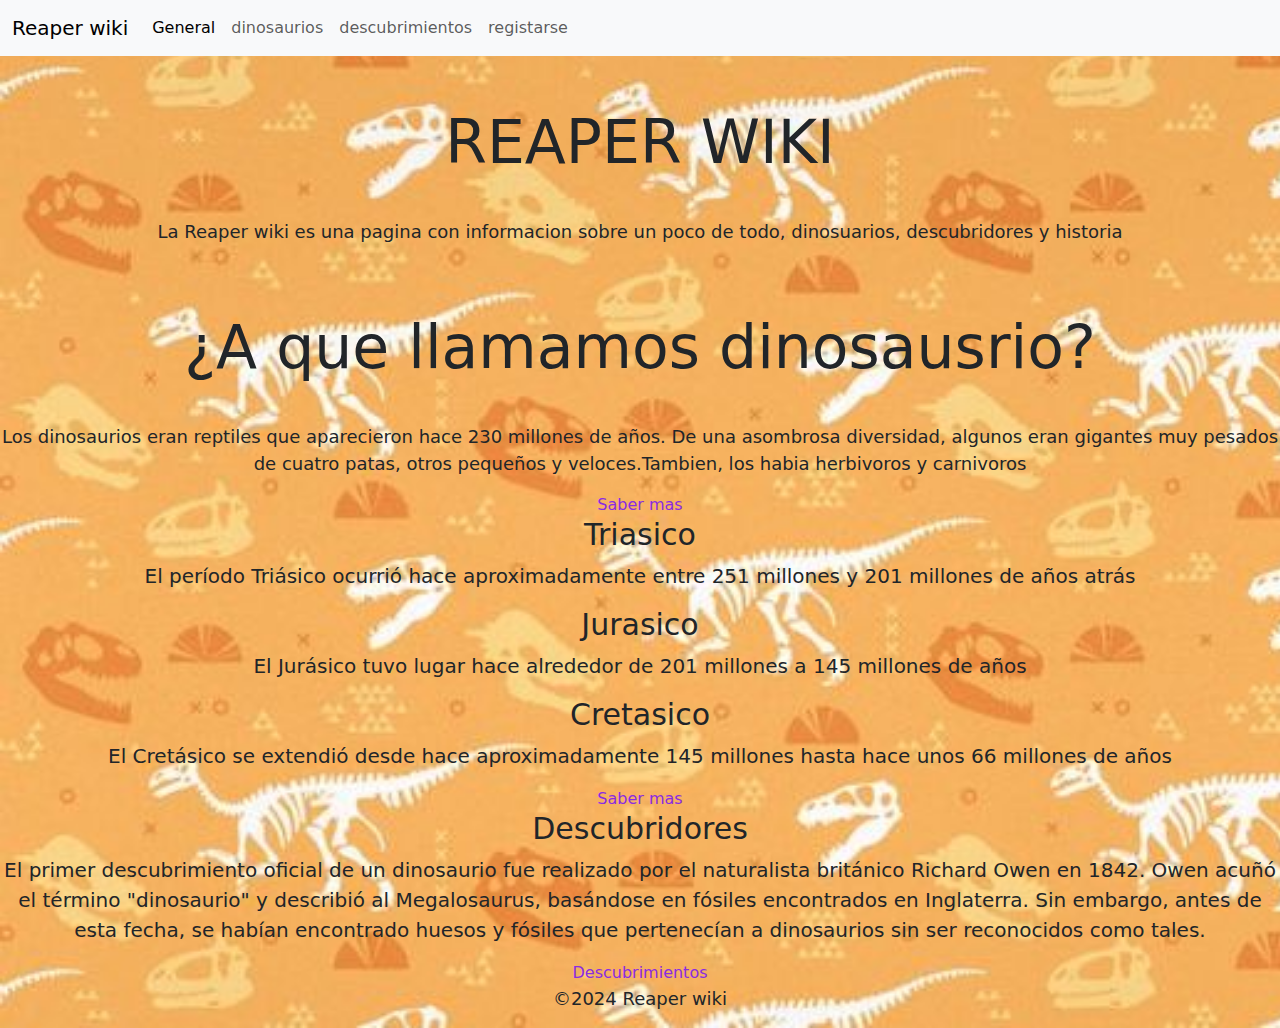
<file: index.html>
<!DOCTYPE html>
<html lang="en">
<head>
    <meta charset="UTF-8">
    <meta name="viewport" content="width=device-width, initial-scale=1.0">
    <link rel="stylesheet" href="public/css/style.css">
    <link href="https://cdn.jsdelivr.net/npm/bootstrap@5.3.3/dist/css/bootstrap.min.css" rel="stylesheet" integrity="sha384-QWTKZyjpPEjISv5WaRU9OFeRpok6YctnYmDr5pNlyT2bRjXh0JMhjY6hW+ALEwIH" crossorigin="anonymous">
    <title>Reaper wiki</title>
</head>
<body >
  
  <!--NAVBAR-->
   <nav class="navbar navbar-expand-lg bg-body-tertiary">
      <div class="container-fluid">
        <a class="navbar-brand" href="#">Reaper wiki</a>
        <button class="navbar-toggler" type="button" data-bs-toggle="collapse" data-bs-target="#navbarNav" aria-controls="navbarNav" aria-expanded="false" aria-label="Toggle navigation">
          <span class="navbar-toggler-icon"></span>
        </button>
        <div class="collapse navbar-collapse" id="navbarNav">
          <ul class="navbar-nav">
            <li class="nav-item">
              <a class="nav-link active" aria-current="page" href="index.html">General</a>
            </li>
            <li class="nav-item">
              <a class="nav-link" href="public/views/sabermas.html">dinosaurios</a>
            </li>
            <li class="nav-item">
              <a class="nav-link" href="public/views/descubridores.html">descubrimientos</a>
            </li  class="nav-item">
            <li>
              <a class="nav-link" href="public/views/registarse.html" target="_blank">registarse</a>
            </li>
          </ul>        
        </div>
      </div>
    </nav>
  
<!-- HEADER-->
  <header class="header">
    <h1 class="titulo">REAPER WIKI</h1>
    <p>La Reaper wiki es una pagina con informacion sobre un poco de todo, dinosuarios, descubridores y historia </p>
  </header>
    
  <!-- dinosaurios-->
 <div>

    <h2 class="titulo">¿A que llamamos dinosausrio?</h2>

   <p>Los dinosaurios eran reptiles que aparecieron hace 230 millones de años. De una asombrosa diversidad, algunos eran gigantes muy pesados de cuatro patas, otros pequeños y veloces.Tambien, los habia herbivoros y carnivoros</p>
   
  <a href="public/views/sabermas.html" class="boton">Saber mas</a>
 </div>

 <!-- Eras del planeta-->
<aside class="eras">

<h2>Triasico</h2>
 
<p>El período Triásico ocurrió hace aproximadamente entre 251 millones y 201 millones de años atrás</p>

<h2>Jurasico</h2>

<p> El Jurásico tuvo lugar hace alrededor de 201 millones a 145 millones de años</p>

<h2>Cretasico</h2>

<p>El Cretásico se extendió desde hace aproximadamente 145 millones hasta hace unos 66 millones de años</p>

<a href="public/views/sabermas.html" class="boton">Saber mas</a>
</aside>

<!-- Historia-->
<div class="historia"> 
<h2>Descubridores</h2>
<main>
   <article>
<p>El primer descubrimiento oficial de un dinosaurio fue realizado por el naturalista británico Richard Owen en 1842.
     Owen acuñó el término "dinosaurio" y describió al Megalosaurus, basándose en fósiles encontrados en Inglaterra.
      Sin embargo, antes de esta fecha, se habían encontrado huesos y fósiles que pertenecían a dinosaurios sin ser reconocidos como tales.</p>
     <a href="public/views/descubridores.html" class="boton">Descubrimientos</a>
   </article>
</main> 
</div>

<!-- footer-->
<footer>
   <p>&copy;2024 Reaper wiki</p>
</footer>

<!-- Estilo de la navbar-->
<script src="https://cdn.jsdelivr.net/npm/bootstrap@5.3.3/dist/js/bootstrap.bundle.min.js" integrity="sha384-YvpcrYf0tY3lHB60NNkmXc5s9fDVZLESaAA55NDzOxhy9GkcIdslK1eN7N6jIeHz" crossorigin="anonymous"></script>


</body>
</html>
</file>
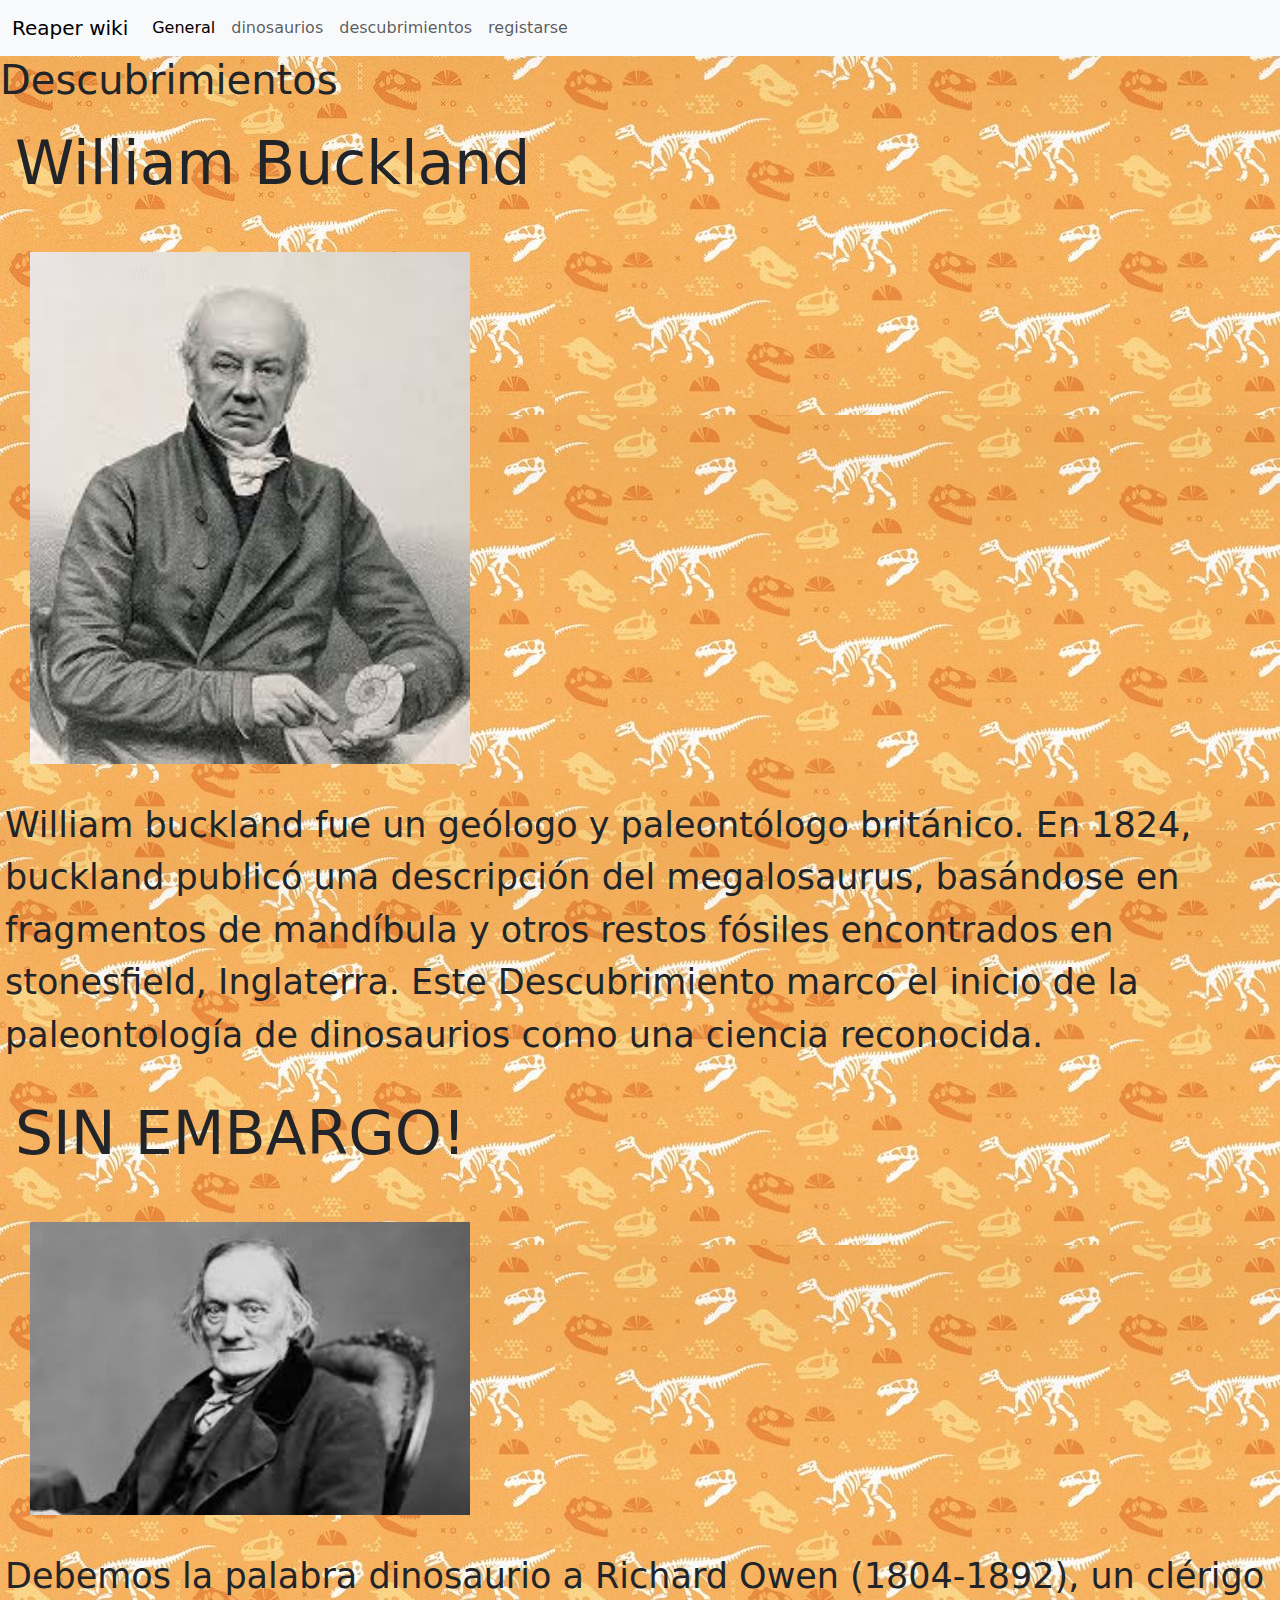
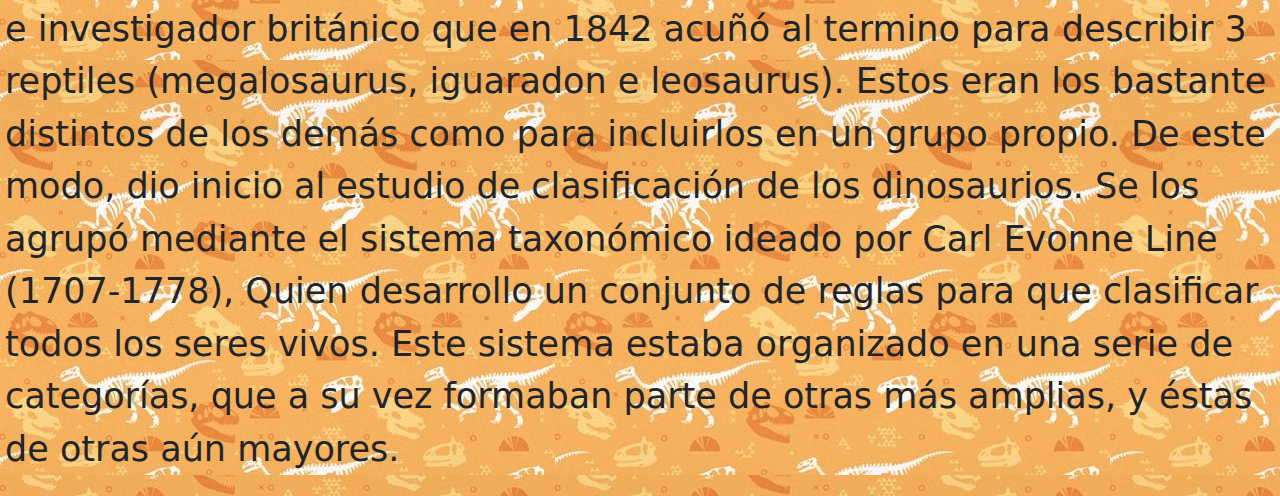
<file: public/views/descubridores.html>
<!DOCTYPE html>
<html lang="en">
<head>
    <meta charset="UTF-8">
    <meta name="viewport" content="width=, initial-scale=1.0">
    <link rel="stylesheet" href="../css/descubridores.css">
    <link href="https://cdn.jsdelivr.net/npm/bootstrap@5.3.3/dist/css/bootstrap.min.css" rel="stylesheet" integrity="sha384-QWTKZyjpPEjISv5WaRU9OFeRpok6YctnYmDr5pNlyT2bRjXh0JMhjY6hW+ALEwIH" crossorigin="anonymous">
    <title>Reaperwiki</title>
</head>
<body>
    <!-- HEADER y navbar-->
<header>
    <nav class="navbar navbar-expand-lg bg-body-tertiary">
        <div class="container-fluid">
          <a class="navbar-brand" href="#">Reaper wiki</a>
          <button class="navbar-toggler" type="button" data-bs-toggle="collapse" data-bs-target="#navbarNav" aria-controls="navbarNav" aria-expanded="false" aria-label="Toggle navigation">
            <span class="navbar-toggler-icon"></span>
          </button>
          <div class="collapse navbar-collapse" id="navbarNav">
            <ul class="navbar-nav">
              <li class="nav-item">
                <a class="nav-link active" aria-current="page" href="../../index.html">General</a>
              </li>
              <li class="nav-item">
                <a class="nav-link" href="../views/sabermas.html">dinosaurios</a>
              </li>
              <li class="nav-item">
                <a class="nav-link" href="descubridores.html">descubrimientos</a>
              </li>
              <li>
                <a class="nav-link" href="../views/registarse.html" target="_blank">registarse</a>
              </li>
            </ul>
          </div>
        </div>
      </nav>
      <h1>Descubrimientos</h1>
       
</header>

<!-- articulo de william -->
   <main>
      <article>
        <header>         
          <h2 class="titulo">William Buckland</h2>
          <img src="../imagenes/william buckland.jpg" alt="william" class="img">
            <p>William buckland fue un geólogo y paleontólogo británico. En 1824, buckland publicó una descripción del megalosaurus, basándose en fragmentos de mandíbula y otros restos fósiles encontrados en stonesfield, Inglaterra. Este Descubrimiento marco el inicio de la paleontología de dinosaurios como una ciencia reconocida.</p>         
           </header>
      </article>

   </main>
<!-- articulo de Owen-->
<main>
  <aside>   
    <h2 class="titulo">SIN EMBARGO!</h2>
    <img src="../imagenes/owen.jpg" alt="owen" class="img">
      <p>Debemos la palabra dinosaurio a Richard Owen (1804-1892), un clérigo e investigador británico que en 1842 acuñó al termino para describir 3 reptiles (megalosaurus, iguaradon e leosaurus). Estos eran los bastante distintos de los demás como para incluirlos en un grupo propio. De este modo, dio inicio al estudio de clasificación de los dinosaurios. Se los agrupó mediante el sistema taxonómico ideado por Carl Evonne Line (1707-1778), Quien desarrollo un conjunto de reglas para que clasificar todos los seres vivos. Este sistema estaba organizado en una serie de categorías, que a su vez formaban parte de otras más amplias, y éstas de otras aún mayores.</p>    
    </aside>
</main>

<!-- estilo e la navbar-->
<script src="https://cdn.jsdelivr.net/npm/bootstrap@5.3.3/dist/js/bootstrap.bundle.min.js" integrity="sha384-YvpcrYf0tY3lHB60NNkmXc5s9fDVZLESaAA55NDzOxhy9GkcIdslK1eN7N6jIeHz" crossorigin="anonymous"></script>

    
</body>
</html>
</file>
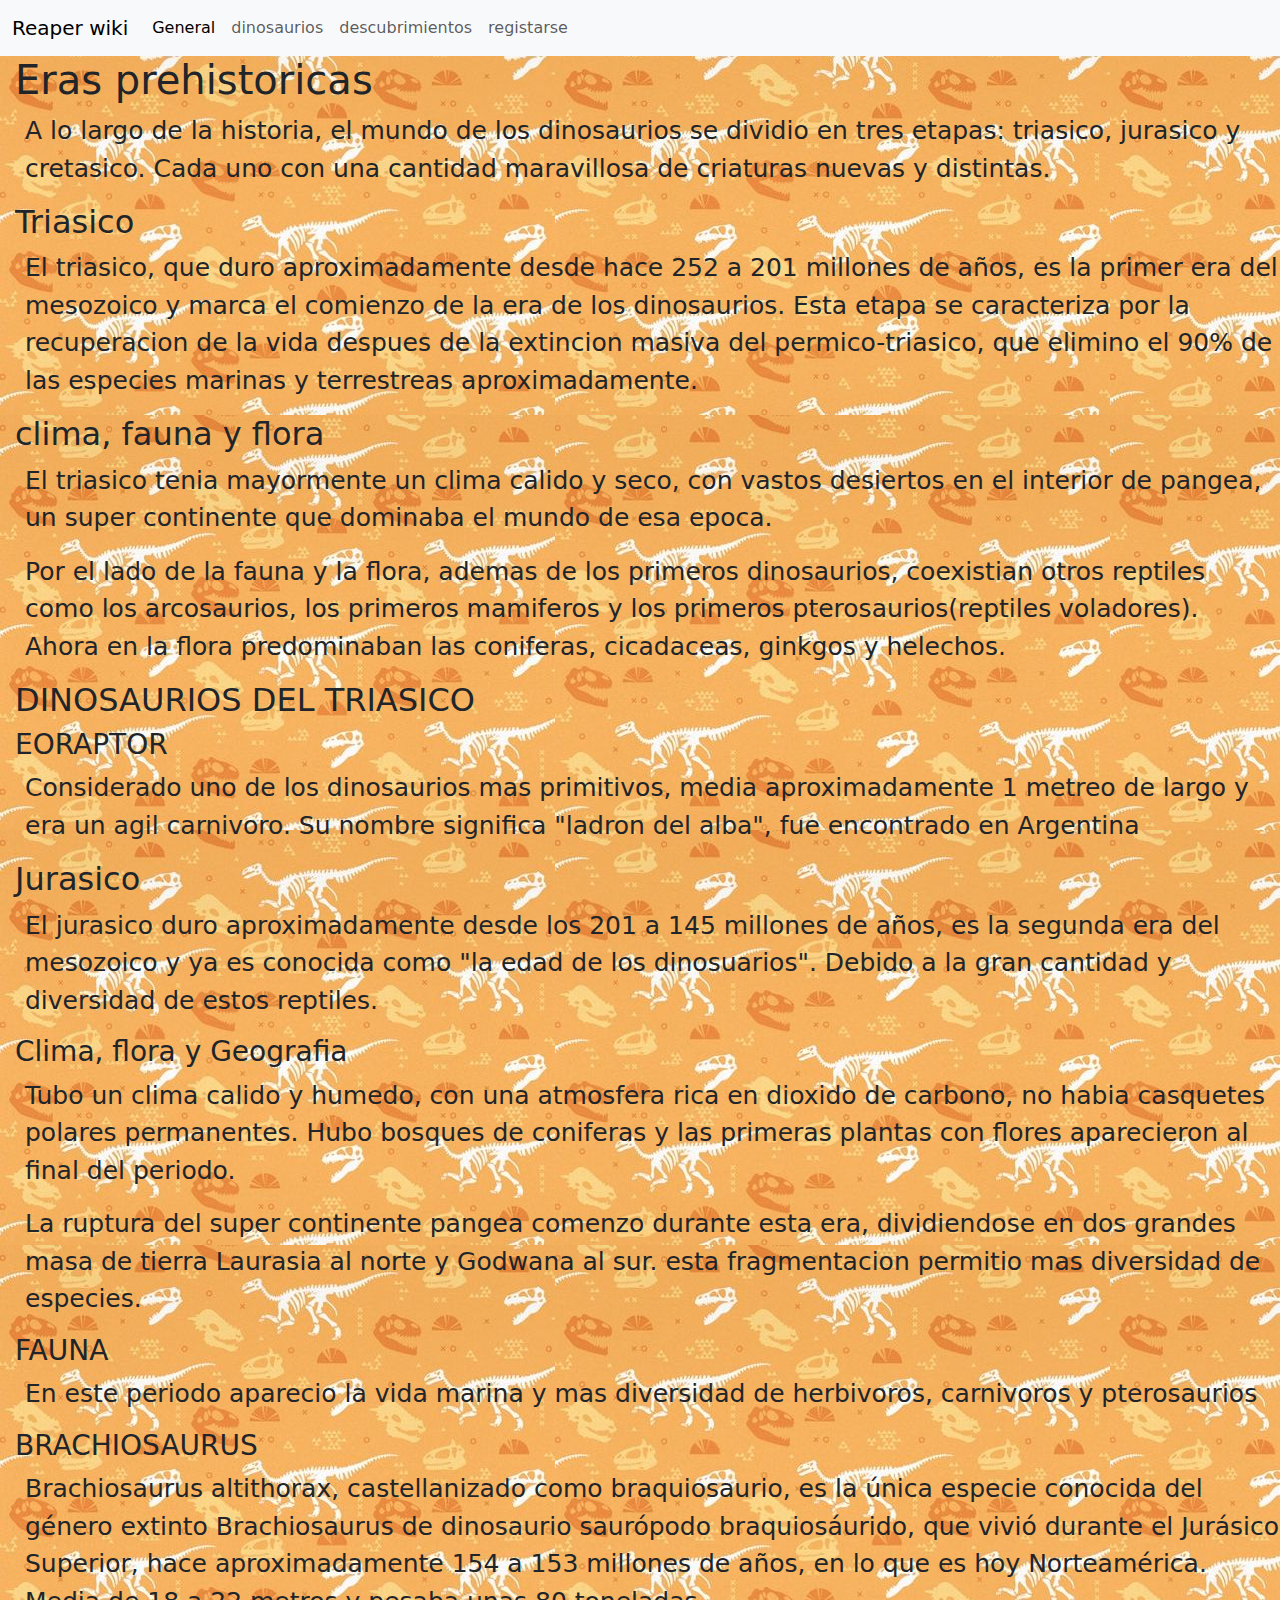
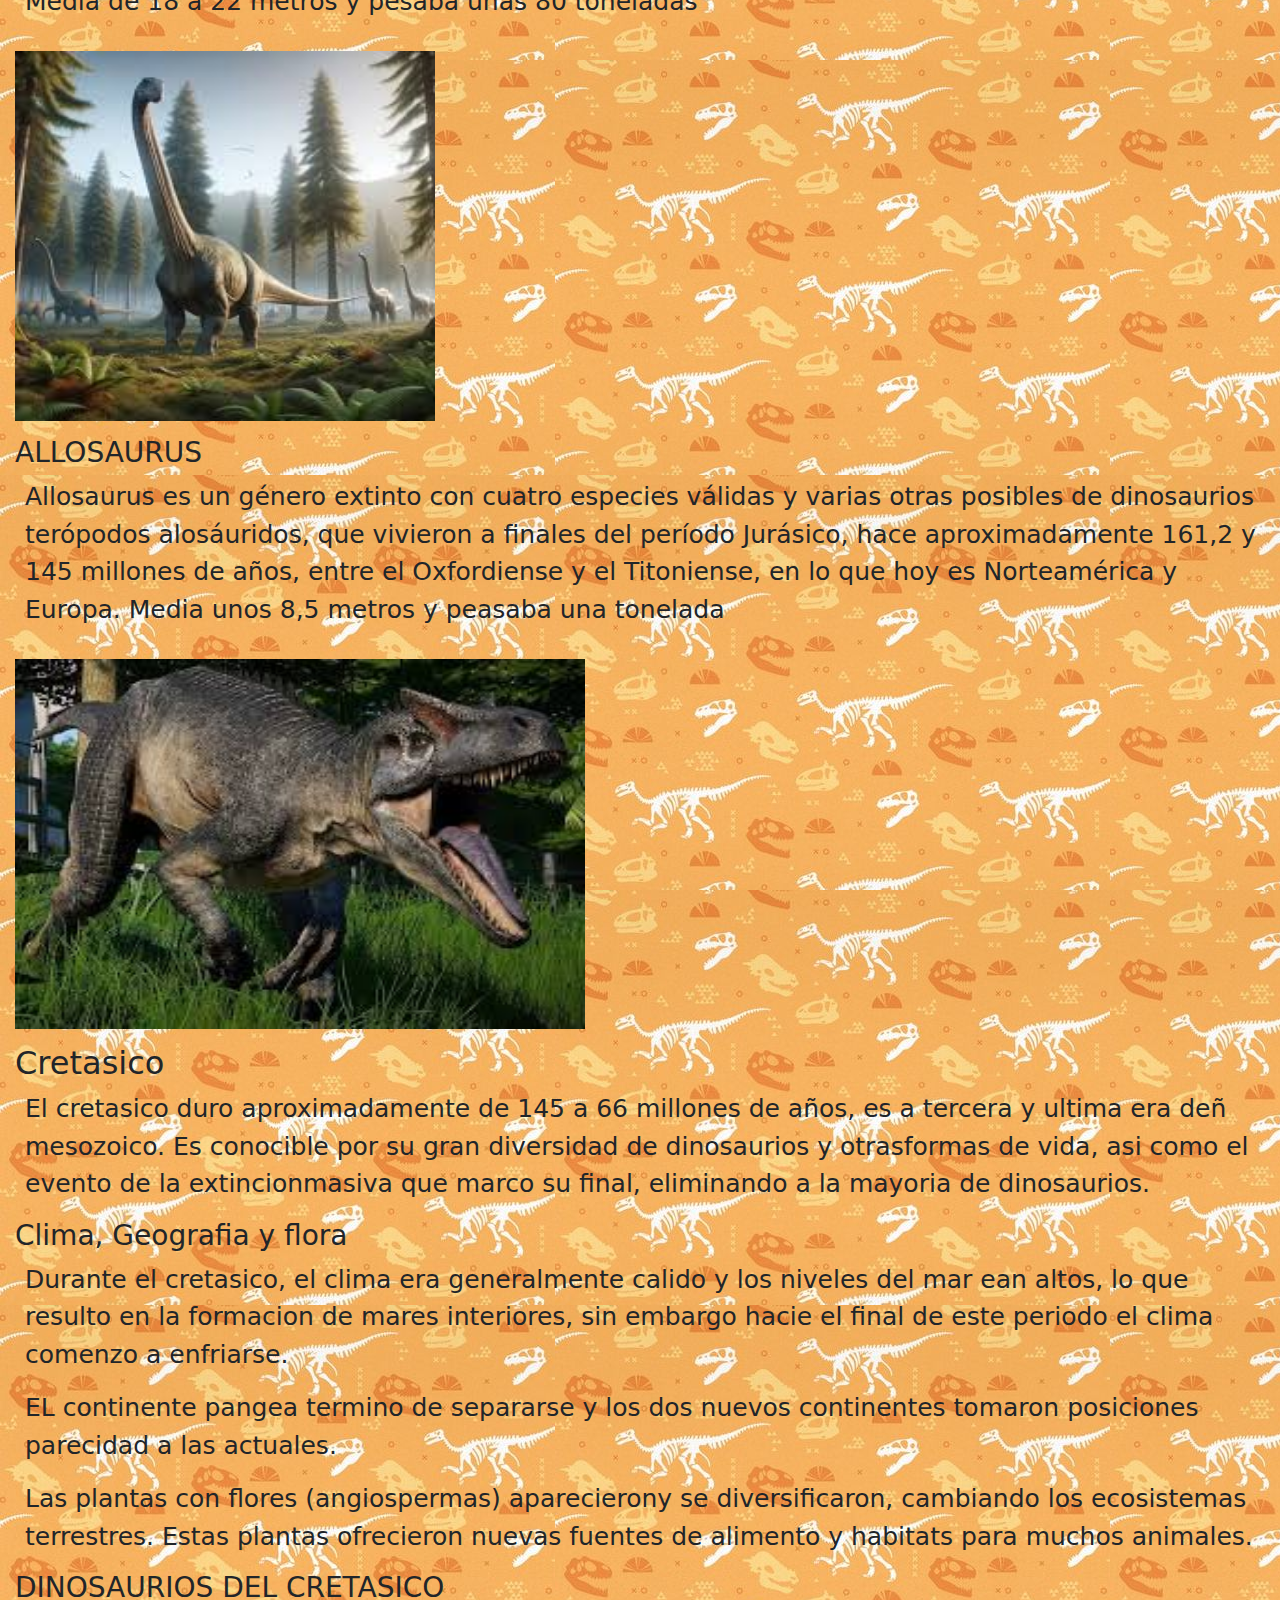
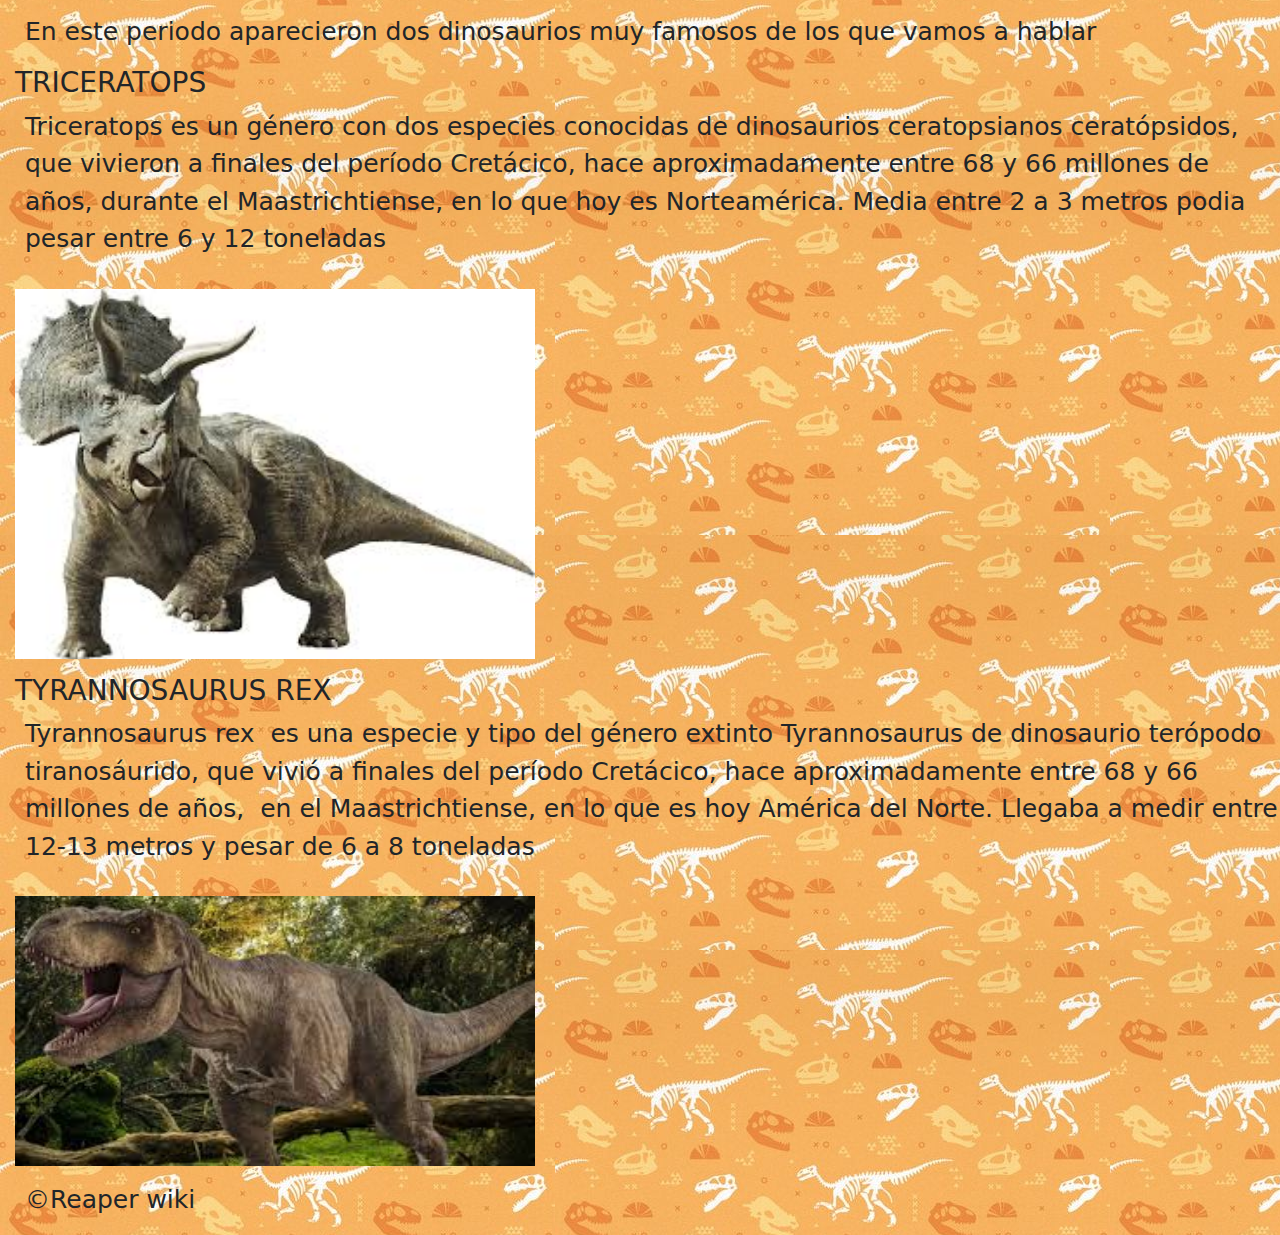
<file: public/views/sabermas.html>
<!DOCTYPE html>
<html lang="en">
<head>
    <meta charset="UTF-8">
    <meta name="viewport" content="width=device-width, initial-scale=1.0">
    <link rel="stylesheet" href="../css/sabermas.css"dinosaurios>
    <link href="https://cdn.jsdelivr.net/npm/bootstrap@5.3.3/dist/css/bootstrap.min.css" rel="stylesheet" integrity="sha384-QWTKZyjpPEjISv5WaRU9OFeRpok6YctnYmDr5pNlyT2bRjXh0JMhjY6hW+ALEwIH" crossorigin="anonymous">
    <title>Reaperwiki</title>
</head>
<body>
<!-- HEADER y navbar-->
<header>
  <nav class="navbar navbar-expand-lg bg-body-tertiary">
    <div class="container-fluid">
      <a class="navbar-brand" href="#">Reaper wiki</a>
      <button class="navbar-toggler" type="button" data-bs-toggle="collapse" data-bs-target="#navbarNav" aria-controls="navbarNav" aria-expanded="false" aria-label="Toggle navigation">
        <span class="navbar-toggler-icon"></span>
      </button>
      <div class="collapse navbar-collapse" id="navbarNav">
        <ul class="navbar-nav">
          <li class="nav-item">
            <a class="nav-link active" aria-current="page" href="../../index.html">General</a>
          </li>
          <li class="nav-item">
            <a class="nav-link" href="sabermas.html">dinosaurios</a>
          </li>
          <li class="nav-item">
            <a class="nav-link" href="../views/descubridores.html">descubrimientos</a>
          </li  class="nav-item">
          <li>
            <a class="nav-link" href="../views/registarse.html" target="_blank">registarse</a>
          </li>
        </ul>        
      </div>
    </div>
  </nav>
      <h1>
        Eras prehistoricas
    </h1>
    <p>A lo largo de la historia, el mundo de los dinosaurios se dividio en tres etapas: triasico, jurasico y cretasico. Cada uno con una cantidad maravillosa de criaturas nuevas y distintas.</p>
</header>

<!-- triasico-->
<main>
    <article>
   <h2>
    Triasico
   </h2>

     <p>
        El triasico, que duro aproximadamente desde hace 252 a 201 millones de años, es la primer era del mesozoico y marca el comienzo de la era de los dinosaurios.
        Esta etapa se caracteriza por la recuperacion de la vida despues de la extincion masiva del permico-triasico, que elimino el 90% de las especies marinas y terrestreas aproximadamente.
     </p>
     <h2>
        clima, fauna y flora
     </h2>
     <p>
        El triasico tenia mayormente un clima calido y seco, con vastos desiertos en el interior de pangea, un super continente que dominaba el mundo de esa epoca.
     </p>
       
     <p>
        Por el lado de la fauna y la flora, ademas de los primeros dinosaurios, coexistian otros reptiles como los arcosaurios, los primeros mamiferos y los primeros pterosaurios(reptiles voladores). Ahora en la flora predominaban las coniferas, cicadaceas, ginkgos y helechos.
     </p>

    <h2>DINOSAURIOS DEL TRIASICO</h2>
    <h3>EORAPTOR</h3>
    <P>Considerado uno de los dinosaurios mas primitivos, media aproximadamente 1 metreo de largo y era un agil carnivoro. Su nombre significa "ladron del alba", fue encontrado en Argentina  </P>
     
    <!-- jurasico-->
    <h2>
        Jurasico
    </h2>
    
    <p>
        El jurasico duro aproximadamente desde los 201 a 145 millones de años, es la segunda era del mesozoico y ya es conocida como "la edad de los dinosuarios". Debido a la gran cantidad y diversidad de estos reptiles.
    </p>
   
    <h3>Clima, flora y Geografia</h3>
    <p>
     Tubo un clima calido y humedo, con una atmosfera rica en dioxido de carbono, no habia casquetes polares permanentes.
     Hubo bosques de coniferas y las primeras plantas con flores aparecieron al final del periodo.
    </p>

    <p> La ruptura del super continente pangea comenzo durante esta era, dividiendose en dos grandes masa de tierra Laurasia al norte y Godwana al sur. esta fragmentacion permitio mas diversidad de especies.

    </p>

    <h3>FAUNA</h3>
     <p>En este periodo aparecio la vida marina y mas diversidad de herbivoros, carnivoros y pterosaurios</p>

     <h3>BRACHIOSAURUS</h3>
      <p> Brachiosaurus altithorax, castellanizado como braquiosaurio, es la única especie conocida del género extinto Brachiosaurus de dinosaurio saurópodo braquiosáurido, que vivió durante el Jurásico Superior, hace aproximadamente 154 a 153 millones de años, en lo que es hoy Norteamérica. Media de 18 a 22 metros y pesaba unas 80 toneladas</p>
    <img src="../imagenes/brachiosaurus.jpg" alt="brachiosaurus" class="bra">
      <h3>ALLOSAURUS</h3>
      <p> Allosaurus es un género extinto con cuatro especies válidas y varias otras posibles de dinosaurios terópodos alosáuridos, que vivieron a finales del período Jurásico, hace aproximadamente 161,2 y 145 millones de años, entre el Oxfordiense y el Titoniense, en lo que hoy es Norteamérica y Europa. Media unos 8,5 metros y peasaba una tonelada</p>
     <img src="../imagenes/allosaurus.jpg" alt="allosaurus" class="all">
      <!-- cretasico-->
      <h2>Cretasico</h2>
        
      <p>El cretasico duro aproximadamente de 145 a 66 millones de años, es a tercera y ultima era deñ mesozoico. Es conocible por su gran diversidad de dinosaurios y otrasformas de vida, asi como el evento de la extincionmasiva que marco su final, eliminando a la mayoria de dinosaurios.</p>

       <h3>Clima, Geografia y flora</h3>

      <p>Durante el cretasico, el clima era generalmente calido y los niveles del mar ean altos, lo que resulto en la formacion de mares interiores, sin embargo hacie el final de este periodo el clima comenzo a enfriarse.</p>
     
      <p>EL continente pangea termino de separarse y los dos nuevos continentes tomaron posiciones parecidad a las actuales.</p>

      <p> Las plantas con flores (angiospermas) aparecierony se diversificaron, cambiando los ecosistemas terrestres. Estas plantas ofrecieron nuevas fuentes de alimento y habitats para muchos animales.</p>

     <h3>DINOSAURIOS DEL CRETASICO</h3>

     <p>En este periodo aparecieron dos dinosaurios muy famosos de los que vamos a hablar </p>

    <h3>TRICERATOPS</h3>
    <p>Triceratops es un género con dos especies conocidas de dinosaurios ceratopsianos ceratópsidos, que vivieron a finales del período Cretácico, hace aproximadamente entre 68 y 66 millones de años, durante el Maastrichtiense, en lo que hoy es Norteamérica. Media entre 2 a 3 metros podia pesar entre 6 y 12 toneladas </p>
     <img src="../imagenes/trike.jpg" alt="trike" class="trike">
    <h3>TYRANNOSAURUS REX</h3>
    <p>Tyrannosaurus rex ​ es una especie y tipo del género extinto Tyrannosaurus de dinosaurio terópodo tiranosáurido, que vivió a finales del período Cretácico, hace aproximadamente entre 68 y 66 millones de años, ​​ en el Maastrichtiense, en lo que es hoy América del Norte. Llegaba a medir entre 12-13 metros y pesar de 6 a 8 toneladas</p>
   <img src="../imagenes/trex.jpg" alt="t-rex" class="trex">
    
    </article>
    <!-- fuente-->
    <footer>
      <p> &copy;Reaper wiki</p>
    </footer>
</main>


</body>
</html>
</file>
<file: public/css/style.css>
/*
selector{
    prpieded: valor;
}
*/

/* estilo del body*/
body{
    text-align: center;
    font-family: sans-serif;
    background-image: url(../imagenes/imagen\ para\ fonde\ de\ pagina\ web.jpg);
    background-size: cover;
}

/* estilo del header */
.header{
    text-align: center;
    padding: 50px;
   justify-content: center;
   align-items: center;
   flex-wrap: nowrap;
   
}

/* estilos de titulo/s*/
.titulo{
    text-align: center;
    margin-bottom: 40px;
    font-size: 60px;
    font-weight: 600px;
}

/* estilo de los parrafos*/
p{
    text-align: center;
    margin-bottom: 40px;
    font-size: 18px;


}

/* estilo de los h2 en eras*/
.eras h2  {
    text-align: center;
         font-size: 30px;

}

/* estilos de los parrafos de eras*/
.eras p{
    text-align: center;
    font-size: 20px;
}
 
/* estilos de los h2 de historia*/
.historia h2{
    text-align: center;
    font-size: 30px;
}

/* estilo de los parrafos de historia*/
.historia p{
    text-align: center;
    font-size: 20px;
}

/* estilos de los botones*/

.boton{
     display: flex;
     justify-content: center;
     align-items: center;
     margin-top: 15px;
    text-decoration: none;
    color: blueviolet;
   
}
</file>
<file: public/css/descubridores.css>
/*
selector{
    prpieded: valor;
}
*/

/* estilo del body*/
body{
    background-image: url(../imagenes/imagen\ para\ fonde\ de\ pagina\ web.jpg);
}

/* estilo de titulo/s*/
.titulo{
    padding: 15px;
    font-size: 60px;
}

/* estilo de los parrafos*/
p{
    font-size: 35px;
    padding: 5px;
}



/* estilo de la imagen*/
.img{
    padding: 30px;
    width: 500px;
    height: 250;
    max-width: 100%;

}
</file>
<file: public/css/sabermas.css>
/*
selector{
    prpieded: valor;
}
*/

/*estilo del body */
body{
    background-image: url(../imagenes/imagen\ para\ fonde\ de\ pagina\ web.jpg);
}

/*estilo de los h1, h2, h3 */

h1{
    margin-left: 15px;
}

h2{
    margin-left: 15px;
}

h3{
    margin-left: 15px;
}




/* estilos de los parrafos*/
p{
    margin-left: 25px;
    font-size: 25px;
    max-width: 100%;
}

/* estilos de img*/
.bra{
   padding: 15px;
    width: 450px;
    height: 400px;
    max-width: 100%;

}


.all{
    padding: 15px;
    width: 600px;
    height: 400px;
    max-width: 100%;

}

.trike{
  padding: 15px;
  width: 550px;
  height: 400px;
  max-width: 100%;

}

.trex{
    padding: 15px;
    width: 550px;
    height: 300px;
    max-width: 100%;

}
</file>
